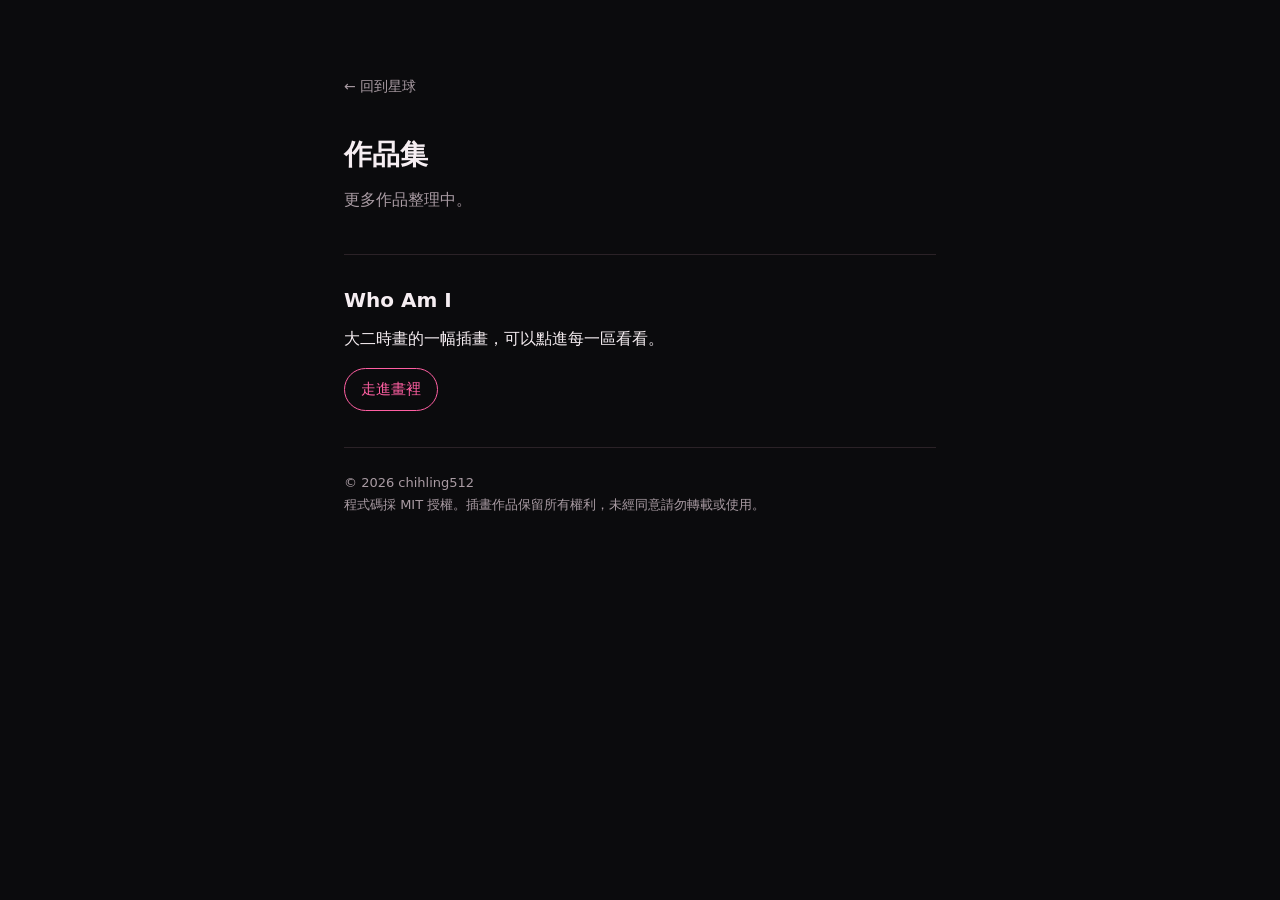
<file: portfolio.html>
<!doctype html>
<html lang="zh-Hant"><head><meta charset="utf-8"><meta name="viewport" content="width=device-width,initial-scale=1">
<title>作品集 · chihling</title><link rel="stylesheet" href="assets/page.css"></head><body><main>
<a class="back" href="./">← 回到星球</a>
<h1>作品集</h1>
<p class="lead">更多作品整理中。</p>
<section class="project">
<h3>Who Am I</h3>
<p>大二時畫的一幅插畫，可以點進每一區看看。</p>
<a class="btn" href="art/who-am-i.html">走進畫裡</a>
</section>
<footer>© 2026 chihling512<br>程式碼採 MIT 授權。插畫作品保留所有權利，未經同意請勿轉載或使用。</footer>
</main></body></html>
</file>
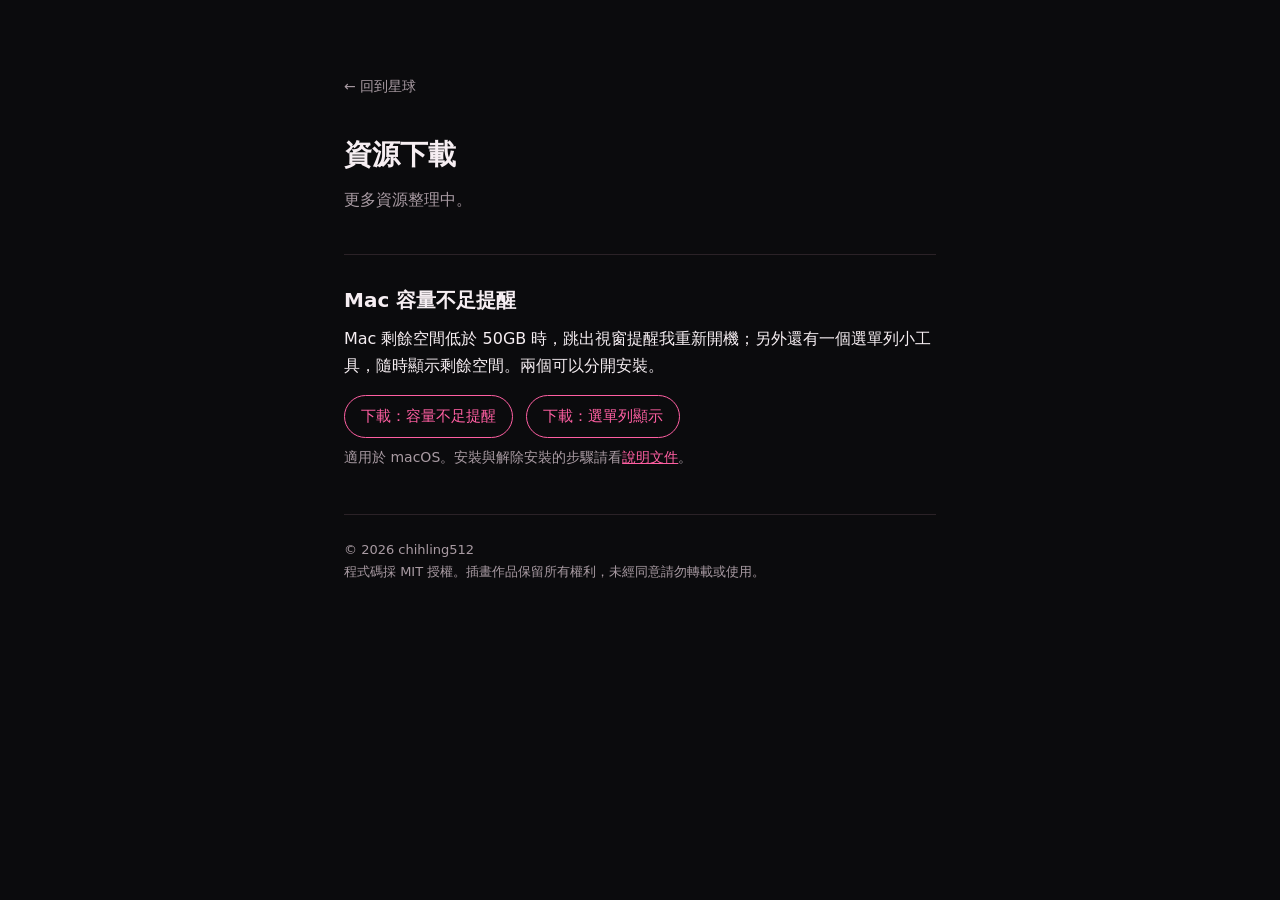
<file: resources.html>
<!doctype html>
<html lang="zh-Hant"><head><meta charset="utf-8"><meta name="viewport" content="width=device-width,initial-scale=1">
<title>資源下載 · chihling</title><link rel="stylesheet" href="assets/page.css"></head><body><main>
<a class="back" href="./">← 回到星球</a>
<h1>資源下載</h1>
<p class="lead">更多資源整理中。</p>
<section class="project">
<h3>Mac 容量不足提醒</h3>
<p>Mac 剩餘空間低於 50GB 時，跳出視窗提醒我重新開機；另外還有一個選單列小工具，隨時顯示剩餘空間。兩個可以分開安裝。</p>
<a class="btn" href="mac-low-disk-alert/install_low_disk_alert.sh" download>下載：容量不足提醒</a>
<a class="btn" href="mac-low-disk-alert/install_disk_menubar.sh" download>下載：選單列顯示</a>
<p class="meta">適用於 macOS。安裝與解除安裝的步驟請看<a href="mac-low-disk-alert/README.md">說明文件</a>。</p>
</section>
<footer>© 2026 chihling512<br>程式碼採 MIT 授權。插畫作品保留所有權利，未經同意請勿轉載或使用。</footer>
</main></body></html>
</file>
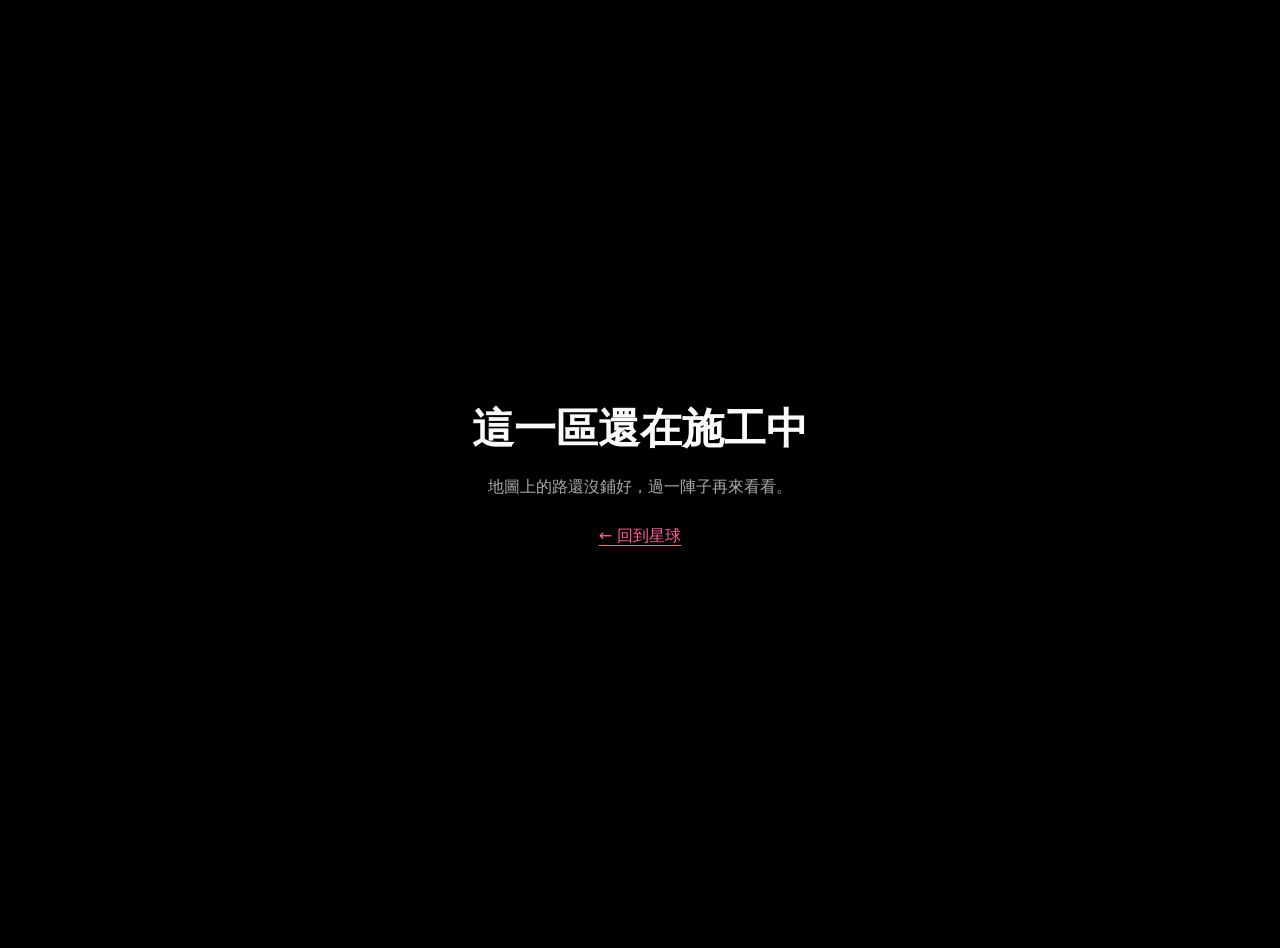
<file: soon.html>
<!DOCTYPE html>
<html lang="zh-Hant">
<head>
<meta charset="utf-8">
<meta name="viewport" content="width=device-width, initial-scale=1">
<meta name="robots" content="noindex">
<title>施工中｜chihling</title>
<style>
  html, body { margin: 0; height: 100%; background: #000; color: #fafafa; }
  body { display: grid; place-items: center; text-align: center; padding: 24px;
    font-family: "Noto Sans TC", "PingFang TC", "Microsoft JhengHei", system-ui, sans-serif; }
  h1 { font-size: clamp(1.6rem, 6vw, 2.6rem); margin: 0 0 .4em; }
  p { color: #aaa; margin: 0 0 1.6em; line-height: 1.7; }
  a { color: #ff5fa2; text-underline-offset: 4px; }
  a:focus-visible { outline: 3px solid #ff5fa2; outline-offset: 3px; }
</style>
</head>
<body>
  <main>
    <h1 id="t">這一區還在施工中</h1>
    <p>地圖上的路還沒鋪好，過一陣子再來看看。</p>
    <a href="./">← 回到星球</a>
  </main>
<script>
  var names = { about: '「關於我」', portfolio: '「作品集」', services: '「服務項目」', journal: '「部落格」', resources: '「資源下載」' };
  var k = location.hash.replace('#', '');
  if (names[k]) document.getElementById('t').textContent = names[k] + '還在施工中';
</script>
</body>
</html>
</file>
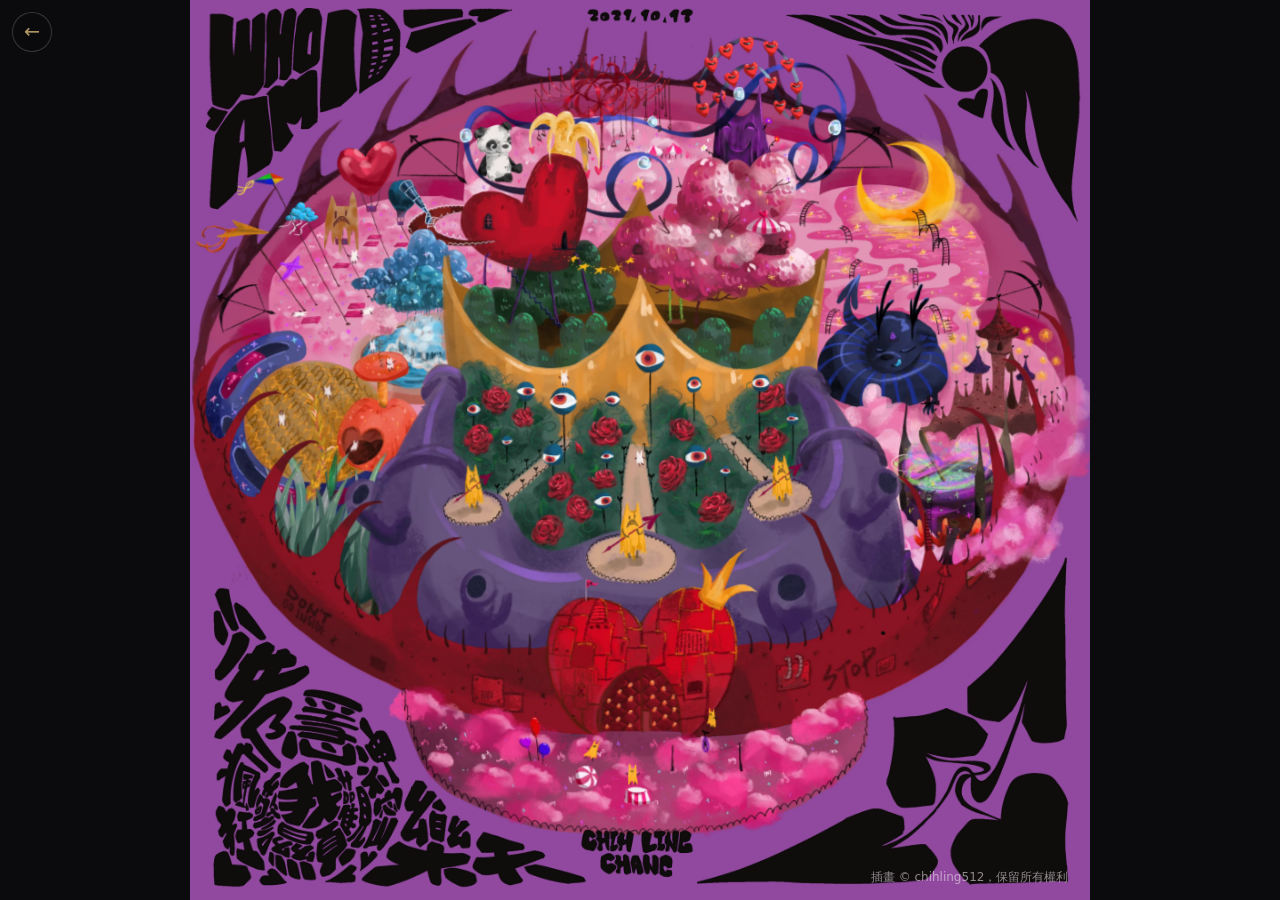
<file: art/who-am-i.html>
<!DOCTYPE html>
<html lang="zh-Hant">
<head>
<meta charset="utf-8">
<meta name="viewport" content="width=device-width, initial-scale=1, viewport-fit=cover">
<meta name="robots" content="noindex">
<title>Who Am I</title>
<style>
  :root { --bg:#0b0b0d; --ink:#f6eef2; --muted:#a99ba3; --line:#2b2227; --glow:#ffd98a;
    --h:100vh; --h:calc(100dvh - env(safe-area-inset-top,0px) - env(safe-area-inset-bottom,0px));
    box-sizing:border-box; padding-top:env(safe-area-inset-top,0px); padding-bottom:env(safe-area-inset-bottom,0px); }
  html { scroll-padding-top:env(safe-area-inset-top,0px); color-scheme:dark; -webkit-text-size-adjust:100%; }
  * { box-sizing:border-box; }
  body { margin:0; height:var(--h); background:var(--bg); color:var(--ink); overflow:hidden; display:grid; place-items:center;
    font:16px/1.7 -apple-system,"PingFang TC","Noto Sans TC","Microsoft JhengHei",system-ui,sans-serif; }
  .stage { position:relative; width:min(100vw, var(--h)); aspect-ratio:1; touch-action:manipulation; }
  .view { position:absolute; inset:0; overflow:hidden; }
  .cam { position:absolute; inset:0; transform-origin:0 0; perspective:1200px; transition:transform .9s cubic-bezier(.2,.8,.2,1); }
  .world { position:absolute; inset:0; transform-style:preserve-3d; will-change:transform; }
  .world img { position:absolute; inset:0; width:100%; height:100%; display:block; user-select:none; -webkit-user-drag:none; pointer-events:none; }
  .zone { position:absolute; inset:0; }
  .zone, .base { transition:filter .5s; }
  .eye { position:absolute; -webkit-mask-size:100% 100%; mask-size:100% 100%; -webkit-mask-repeat:no-repeat; mask-repeat:no-repeat; }
  .world .eye img { inset:auto; height:auto; will-change:transform; }
  .zone.hov { filter:brightness(1.22) saturate(1.1) drop-shadow(0 0 14px rgba(255,217,138,.7)); transition-duration:.25s; }
  .sel .base { filter:brightness(.4); }
  .sel .zone:not(.on) { filter:brightness(.4) saturate(.7); }
  .sel .zone.hov:not(.on) { filter:brightness(.7) saturate(.9) drop-shadow(0 0 12px rgba(255,217,138,.5)); }
  .animals { position:absolute; inset:0; transition:opacity .5s; }
  .sel .animals { opacity:0; }
  .world .an { inset:auto; height:auto; will-change:transform; }
  .frame { position:absolute; inset:0; width:100%; height:100%; pointer-events:none; transition:opacity .5s; will-change:transform; }
  .sel .frame { opacity:0; }
  .hand { cursor:pointer; }

  .cap { position:fixed; left:50%; bottom:calc(14px + env(safe-area-inset-bottom,0px)); width:min(560px, 92vw);
    transform:translate(-50%,12px); padding:14px 16px 10px; border:1px solid var(--line); border-radius:12px;
    background:rgba(11,11,13,.86); backdrop-filter:blur(8px); opacity:0; pointer-events:none; transition:opacity .4s, transform .4s; }
  .sel-on .cap { opacity:1; transform:translate(-50%,0); pointer-events:auto; }
  .cap h2 { margin:0 0 2px; font-size:1.1rem; }
  .cap p { margin:0; font-size:.95rem; color:#e6d9df; min-height:3.4em; }
  .ctl { display:flex; justify-content:space-between; align-items:center; margin-top:4px; color:var(--muted); font-size:.8rem; }
  .ctl div { display:flex; gap:6px; }
  .ctl button { width:40px; height:40px; border:1px solid var(--line); border-radius:50%; background:none; color:var(--glow); font-size:1.1rem; cursor:pointer; }
  .ctl button:hover { background:rgba(255,217,138,.12); }
  .ctl button:focus-visible { outline:2px solid var(--glow); }
  .credit { position:absolute; right:2.4%; bottom:1.4%; font-size:clamp(.55rem,1.2vw,.75rem); color:rgba(246,238,242,.55); pointer-events:none; transition:opacity .5s; }
  .sel .credit { opacity:0; }
  .back { position:fixed; left:12px; top:calc(12px + env(safe-area-inset-top,0px)); z-index:5; width:40px; height:40px; display:grid; place-items:center; border:1px solid rgba(255,255,255,.25); border-radius:50%; background:rgba(11,11,13,.55); color:var(--glow); text-decoration:none; font-size:1.2rem; opacity:.7; transition:opacity .3s, background .3s; }
  .back:hover { opacity:1; background:rgba(255,217,138,.15); }
  .back:focus-visible { outline:2px solid var(--glow); outline-offset:2px; }
  @media (prefers-reduced-motion: reduce) { .cam,.cap,.zone,.base,.animals,.frame { transition:none; } }
</style>
</head>
<body>
<a class="back" href="../" aria-label="回首頁">←</a>
<div class="stage" id="stage" role="img" aria-label="Who Am I：一幅像張開大嘴的奇幻世界插畫，可以點選各個區域">
  <div class="view">
    <div class="cam" id="cam"><div class="world" id="world"></div></div>
    <img class="frame" id="frame" alt="">
    <div class="credit">插畫 © chihling512，保留所有權利</div>
  </div>
</div>
<div class="cap" aria-live="polite">
  <h2 id="title"></h2>
  <p id="text"></p>
  <div class="ctl"><span id="count"></span>
    <div><button id="prev" aria-label="上一區">‹</button><button id="next" aria-label="下一區">›</button><button id="reset" aria-label="回到全圖">✕</button></div>
  </div>
</div>

<script>
/* ===== 想改文字就改這裡 =====
   look：這一區看得到什麼　story：你想寫的故事（留空就只顯示 look）
   順序就是「上一區／下一區」的順序 */
const ZONES = [
 {"key": "circus", "name": "馬戲區", "look": "世界最前面的入口，有馬戲團、彩雲和圍起來的場地。", "story": "", "bbox": [468, 1307, 1526, 1872]},
 {"key": "gate", "name": "大門", "look": "圍著整個世界的圍牆與大門，門上有裝飾，還有弓。", "story": "", "bbox": [40, 313, 2019, 1662]},
 {"key": "garden", "name": "花火炮台", "look": "炮台圈著中間的玫瑰園，園裡一顆顆的眼睛是監視器。", "story": "", "bbox": [374, 790, 1606, 1544]},
 {"key": "castle", "name": "中城", "look": "中城區，有城堡和樹屋，頂上有天台和望遠鏡。", "story": "", "bbox": [495, 279, 1439, 1051]},
 {"key": "cat", "name": "貓抓板與小窩", "look": "左前方，有貓抓板、玩具、水池和小窩。", "story": "", "bbox": [58, 533, 674, 1450]},
 {"key": "witch", "name": "魔域", "look": "右前方，有魔城、冒著火的鍋、藥水瓶和一條龍。", "story": "", "bbox": [1411, 637, 1961, 1386]},
 {"key": "yoga", "name": "瑜珈與放飛區", "look": "左後方，做瑜珈、運動和放飛的地方，天上飄著熱氣球。", "story": "", "bbox": [49, 345, 744, 820]},
 {"key": "moon", "name": "月池", "look": "右後方，月亮映在池面上，周圍有梯子和裝飾。", "story": "", "bbox": [1293, 335, 1796, 771]},
 {"key": "park", "name": "遊樂場", "look": "世界最後方，有熊貓、鬼屋和各種遊樂設施。", "story": "", "bbox": [591, 115, 1478, 575]}
];
const A = {"base": "assets/base.webp", "frame": "assets/frame.webp", "zones": {"park": "assets/park.webp", "yoga": "assets/yoga.webp", "moon": "assets/moon.webp", "witch": "assets/witch.webp", "cat": "assets/cat.webp", "castle": "assets/castle.webp", "garden": "assets/garden.webp", "gate": "assets/gate.webp", "circus": "assets/circus.webp"}, "sprites": [{"src": "assets/sp/guard00.webp", "x": 1273, "y": 1032, "w": 113, "h": 130, "kind": "guard"}, {"src": "assets/sp/guard01.webp", "x": 601, "y": 1059, "w": 103, "h": 121, "kind": "guard"}, {"src": "assets/sp/guard02.webp", "x": 926, "y": 1136, "w": 147, "h": 162, "kind": "guard"}, {"src": "assets/sp/perform03.webp", "x": 1155, "y": 1604, "w": 30, "h": 53, "kind": "perform"}, {"src": "assets/sp/perform04.webp", "x": 889, "y": 1674, "w": 37, "h": 48, "kind": "perform"}, {"src": "assets/sp/perform05.webp", "x": 1001, "y": 1725, "w": 31, "h": 48, "kind": "perform"}, {"src": "assets/sp/wander06.webp", "x": 415, "y": 566, "w": 25, "h": 33, "kind": "wander"}, {"src": "assets/sp/wander07.webp", "x": 385, "y": 689, "w": 31, "h": 23, "kind": "wander"}, {"src": "assets/sp/wander08.webp", "x": 1670, "y": 723, "w": 26, "h": 44, "kind": "wander"}, {"src": "assets/sp/wander09.webp", "x": 281, "y": 729, "w": 37, "h": 17, "kind": "wander"}, {"src": "assets/sp/wander10.webp", "x": 403, "y": 770, "w": 21, "h": 32, "kind": "wander"}, {"src": "assets/sp/wander11.webp", "x": 470, "y": 807, "w": 23, "h": 33, "kind": "wander"}, {"src": "assets/sp/wander12.webp", "x": 841, "y": 856, "w": 23, "h": 36, "kind": "wander"}, {"src": "assets/sp/wander13.webp", "x": 308, "y": 863, "w": 23, "h": 33, "kind": "wander"}, {"src": "assets/sp/wander14.webp", "x": 1678, "y": 891, "w": 44, "h": 29, "kind": "wander"}, {"src": "assets/sp/wander15.webp", "x": 230, "y": 925, "w": 18, "h": 37, "kind": "wander"}, {"src": "assets/sp/wander16.webp", "x": 401, "y": 1006, "w": 21, "h": 29, "kind": "wander"}, {"src": "assets/sp/wander17.webp", "x": 1013, "y": 1039, "w": 26, "h": 37, "kind": "wander"}, {"src": "assets/sp/wander18.webp", "x": 1664, "y": 1114, "w": 26, "h": 134, "kind": "wander"}], "eyes": [{"m": "assets/eye/m00.webp", "i": "assets/eye/i00.webp", "x": 1013, "y": 806, "w": 66, "h": 35, "ix": 10, "iy": 0, "iw": 36, "ih": 35, "occ": 0}, {"m": "assets/eye/m01.webp", "i": "assets/eye/i01.webp", "x": 1270, "y": 866, "w": 39, "h": 20, "ix": 2, "iy": 1, "iw": 22, "ih": 19, "occ": 0}, {"m": "assets/eye/m02.webp", "i": "assets/eye/i02.webp", "x": 1129, "y": 870, "w": 29, "h": 19, "ix": 6, "iy": 0, "iw": 20, "ih": 19, "occ": 0}, {"m": "assets/eye/m03.webp", "i": "assets/eye/i03.webp", "x": 753, "y": 887, "w": 40, "h": 16, "ix": 9, "iy": 0, "iw": 25, "ih": 16, "occ": 0}, {"m": "assets/eye/m04.webp", "i": "assets/eye/i04.webp", "x": 826, "y": 899, "w": 59, "h": 33, "ix": 11, "iy": 0, "iw": 35, "ih": 22, "occ": 0}, {"m": "assets/eye/m05.webp", "i": "assets/eye/i05.webp", "x": 947, "y": 904, "w": 33, "h": 19, "ix": 3, "iy": 2, "iw": 23, "ih": 17, "occ": 0}, {"m": "assets/eye/m06.webp", "i": "assets/eye/i06.webp", "x": 644, "y": 925, "w": 29, "h": 18, "ix": 5, "iy": 0, "iw": 20, "ih": 18, "occ": 0}, {"m": "assets/eye/m07.webp", "i": "assets/eye/i07.webp", "x": 1347, "y": 951, "w": 26, "h": 8, "ix": 2, "iy": 0, "iw": 20, "ih": 8, "occ": 0}, {"m": "assets/eye/m08.webp", "i": "assets/eye/i08.webp", "x": 721, "y": 1001, "w": 22, "h": 10, "ix": 2, "iy": 2, "iw": 16, "ih": 8, "occ": 0}, {"m": "assets/eye/m09.webp", "i": "assets/eye/i09.webp", "x": 1124, "y": 1028, "w": 47, "h": 23, "ix": 6, "iy": 0, "iw": 32, "ih": 23, "occ": 0}, {"m": "assets/eye/m10.webp", "i": "assets/eye/i10.webp", "x": 810, "y": 1031, "w": 39, "h": 20, "ix": 1, "iy": 2, "iw": 24, "ih": 18, "occ": 0}, {"m": "assets/eye/m11.webp", "i": "assets/eye/i11.webp", "x": 938, "y": 1033, "w": 28, "h": 10, "ix": 5, "iy": 0, "iw": 17, "ih": 10, "occ": 0}, {"m": "assets/eye/m12.webp", "i": "assets/eye/i12.webp", "x": 1200, "y": 1066, "w": 22, "h": 9, "ix": 2, "iy": 0, "iw": 19, "ih": 9, "occ": 0}, {"m": "assets/eye/m13.webp", "i": "assets/eye/i13.webp", "x": 923, "y": 1126, "w": 39, "h": 19, "ix": 10, "iy": 0, "iw": 25, "ih": 19, "occ": 0}]};
const ORDER = ["park","yoga","moon","witch","cat","castle","garden","gate","circus"]; // 由後到前
const $ = id => document.getElementById(id);
const stage = $("stage"), cam = $("cam"), world = $("world"), frame = $("frame");
const still = matchMedia("(prefers-reduced-motion: reduce)").matches;
frame.src = A.frame;
const mk = (src, cls, parent) => { const i = new Image(); i.src = src; i.alt = ""; i.draggable = false; i.className = cls; (parent || world).appendChild(i); return i; };
mk(A.base, "base");
const imgs = {}, zel = {};
ORDER.forEach(k => { const d = document.createElement("div"); d.className = "zone"; world.appendChild(d); zel[k] = d; imgs[k] = mk(A.zones[k], "", d); });
/* 玫瑰園的眼睛：眼珠是獨立的一層，被「眼白的形狀」裁切，所以不會跑出眼睛外面 */
const eyes = A.eyes.map(e => {
  const w = document.createElement("div"), p = 100 / 2048; w.className = "eye";
  w.style.cssText = `left:${e.x*p}%;top:${e.y*p}%;width:${e.w*p}%;height:${e.h*p}%;-webkit-mask-image:url('${e.m}');mask-image:url('${e.m}')`;
  const i = mk(e.i, "", w); i.style.left = e.ix / e.w * 100 + "%"; i.style.top = e.iy / e.h * 100 + "%"; i.style.width = e.iw / e.w * 100 + "%";
  zel.garden.appendChild(w); return { e, i, ox: 0, oy: 0 };
});
const box = document.createElement("div"); box.className = "animals"; world.appendChild(box);
const pets = A.sprites.map(s => {
  const el = mk(s.src, "an", box); const p = 100 / 2048;
  el.style.left = s.x * p + "%"; el.style.top = s.y * p + "%"; el.style.width = s.w * p + "%";
  return { el, kind: s.kind, a: [0,1,2,3].map(() => Math.random() * 6.28), sp: .5 + Math.random() * .5 };
});

/* 每一區的透明度遮罩，用來判斷滑鼠在哪一區 */
const MS = 512, masks = {}; let ready = false;
Promise.all(ORDER.map(k => imgs[k].decode().catch(() => {}).then(() => {
  const c = document.createElement("canvas"); c.width = c.height = MS;
  const x = c.getContext("2d", { willReadFrequently: true }); x.drawImage(imgs[k], 0, 0, MS, MS);
  const d = x.getImageData(0, 0, MS, MS).data, m = new Uint8Array(MS * MS);
  for (let i = 0; i < m.length; i++) m[i] = d[i * 4 + 3]; masks[k] = m;
}))).then(() => { ready = true; });
const OFF = [[0,0],[3,0],[-3,0],[0,3],[0,-3]], FRONT = ORDER.slice().reverse();
function hit(e) {
  if (!ready) return null;
  const r = world.firstChild.getBoundingClientRect(), u = (e.clientX - r.left) / r.width, v = (e.clientY - r.top) / r.height;
  if (u < 0 || u > 1 || v < 0 || v > 1) return null;
  const cx = Math.floor(u * MS), cy = Math.floor(v * MS);
  for (const k of FRONT) for (const [dx, dy] of OFF) {
    const x = cx + dx, y = cy + dy;
    if (x >= 0 && y >= 0 && x < MS && y < MS && masks[k][y * MS + x] > 40) return k;
  }
  return null;
}

let cur = -1, hov = null, tx = 0, ty = 0, px = 0, py = 0, mx = null, my = null;
const clamp = (v, a, b) => Math.min(b, Math.max(a, v));
function setHover(k) {
  if (k === hov) return;
  if (hov) zel[hov].classList.remove("hov"); hov = k; if (k) zel[k].classList.add("hov");
  stage.classList.toggle("hand", !!k);
}
function go(i) {
  cur = (i + ZONES.length) % ZONES.length;
  const z = ZONES[cur], W = stage.clientWidth, [x0, y0, x1, y1] = z.bbox;
  const k = clamp(.78 * Math.min(2048 / (x1 - x0), 2048 * .6 / (y1 - y0)), 1.25, 3);
  const ox = clamp(W * .5 - (x0 + x1) / 2 / 2048 * W * k, W - W * k, 0);
  const oy = clamp(W * .4 - (y0 + y1) / 2 / 2048 * W * k, W - W * k, 0);
  cam.style.transform = `translate(${ox}px,${oy}px) scale(${k})`;
  stage.classList.add("sel"); document.body.classList.add("sel-on");
  ORDER.forEach(o => zel[o].classList.toggle("on", o === z.key));
  $("title").textContent = z.name; $("text").textContent = z.story ? z.look + " " + z.story : z.look;
  $("count").textContent = (cur + 1) + " / " + ZONES.length;
}
function reset() {
  cur = -1; cam.style.transform = "translate(0,0) scale(1)";
  stage.classList.remove("sel"); document.body.classList.remove("sel-on"); ORDER.forEach(o => zel[o].classList.remove("on"));
}
$("prev").onclick = () => go(cur - 1); $("next").onclick = () => go(cur + 1); $("reset").onclick = reset;
stage.addEventListener("click", e => {
  const k = hit(e);
  if (k) go(ZONES.findIndex(z => z.key === k)); else if (cur >= 0) reset();
});
document.addEventListener("keydown", e => {
  if (e.key === "Escape") reset();
  if (e.key === "ArrowRight") go(cur + 1);
  if (e.key === "ArrowLeft") go(cur < 0 ? ZONES.length - 1 : cur - 1);
});
stage.addEventListener("pointermove", e => {
  const r = stage.getBoundingClientRect(); mx = e.clientX; my = e.clientY;
  tx = ((e.clientX - r.left) / r.width - .5) * 2; ty = ((e.clientY - r.top) / r.height - .5) * 2;
  if (e.pointerType === "mouse") setHover(hit(e));
});
stage.addEventListener("pointerleave", () => { tx = ty = 0; mx = my = null; setHover(null); });
window.addEventListener("resize", () => { if (cur >= 0) go(cur); });

/* 視差與小動物：畫跟著滑鼠動的幅度大，外框動的幅度小 */
function tick(ms) {
  const t = ms / 1000, f = cur < 0 ? 1 : .35, s = stage.clientWidth / 2048;
  px += (tx - px) * .08; py += (ty - py) * .08;
  world.style.transform = `scale(1.035) translate3d(${-px * 14 * f}px,${-py * 14 * f}px,0) rotateX(${-py * 3 * f}deg) rotateY(${px * 3 * f}deg)`;
  frame.style.transform = `translate3d(${-px * 5 * f}px,${-py * 5 * f}px,0) scale(1.012)`;
  const br = world.firstChild.getBoundingClientRect();
  for (const q of eyes) {   /* 眼珠看向滑鼠；沒有滑鼠時自己東張西望 */
    const e = q.e, ex = br.left + (e.x + e.w / 2) / 2048 * br.width, ey = br.top + (e.y + e.h / 2) / 2048 * br.height;
    let dx, dy;
    if (mx === null) { dx = Math.sin(t * .6 + e.x); dy = .5 * Math.sin(t * .45 + e.y); }
    else { const vx = mx - ex, vy = my - ey, d = Math.hypot(vx, vy) || 1, k = Math.min(1, d / 160); dx = vx / d * k; dy = vy / d * k; }
    q.ox += (dx * e.w * .25 - q.ox) * .12; q.oy += (dy * e.h * .45 - q.oy) * .12;
    q.i.style.transform = `translate(${q.ox * s}px,${q.oy * s}px)`;
  }
  if (cur < 0) for (const p of pets) {
    const [a, b, c, d] = p.a, w = t * p.sp; let dx = 0, dy = 0, rot = 0;
    if (p.kind === "wander") { dx = 28 * Math.sin(w + a) + 11 * Math.sin(w * 2.3 + b); dy = 17 * Math.sin(w * .9 + c) + 2 * Math.sin(t * 5 + d); }
    else if (p.kind === "perform") { dx = 10 * Math.sin(w * .7 + a); dy = -Math.abs(Math.sin(t * 2 + b)) * 14; }
    else { dy = 2 * Math.sin(t * 1.3 + a); rot = 1.5 * Math.sin(t * .9 + b); }
    p.el.style.transform = `translate(${dx * s}px,${dy * s}px) rotate(${rot}deg)`;
  }
  requestAnimationFrame(tick);
}
if (!still) requestAnimationFrame(tick);
</script>
</body>
</html>
</file>
<file: assets/page.css>
:root{--bg:#0b0b0d;--ink:#f6eef2;--muted:#a99ba3;--line:#2b2227;--accent:#ff5fa2}
*{box-sizing:border-box}
body{margin:0;background:var(--bg);color:var(--ink);font:16px/1.7 "Noto Sans TC",system-ui,-apple-system,"PingFang TC","Microsoft JhengHei",sans-serif}
main{max-width:640px;margin:0 auto;padding:72px 24px 96px}
a{color:var(--accent)}
.back{display:inline-block;margin-bottom:32px;text-decoration:none;color:var(--muted);font-size:14px}
.back:hover{color:var(--accent)}
h1{font-size:28px;margin:0 0 8px}
.lead{color:var(--muted);margin:0 0 40px}
.project{border-top:1px solid var(--line);padding:28px 0}
.project h3{margin:0 0 8px;font-size:20px}
.project p{margin:0 0 16px}
.btn{display:inline-block;margin:0 8px 8px 0;padding:8px 16px;border:1px solid var(--accent);border-radius:999px;color:var(--accent);text-decoration:none;font-size:15px}
.btn:hover{background:var(--accent);color:var(--bg)}
.meta{color:var(--muted);font-size:14px;margin:8px 0 0}
footer{border-top:1px solid var(--line);padding-top:24px;color:var(--muted);font-size:13px}
</file>
